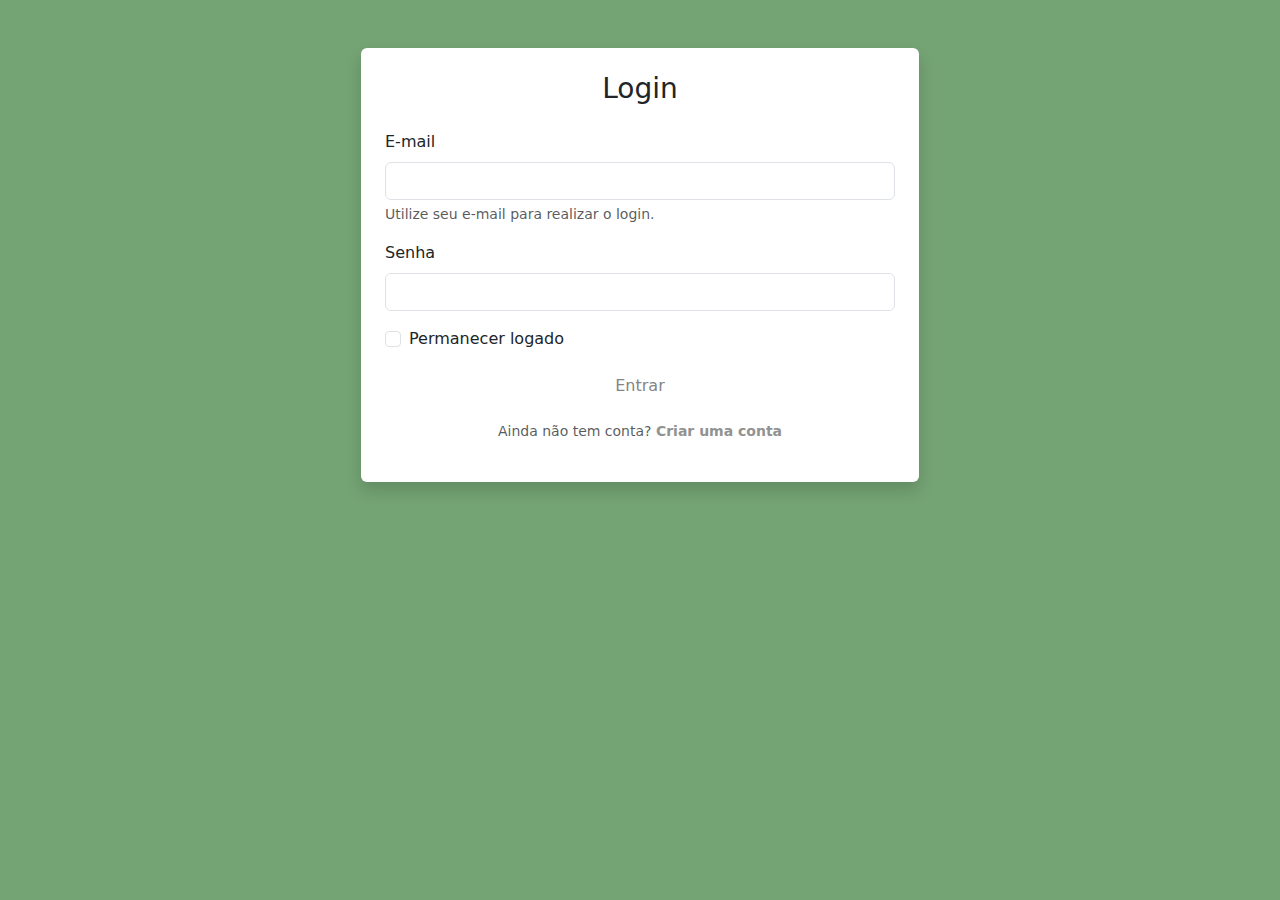
<file: index.html>
<!DOCTYPE html>
<html lang="pt-BR">
<head>
    <meta charset="UTF-8">
    <meta name="viewport" content="width=device-width, initial-scale=1.0">
    <title>Projeto Nikel</title>

    <!-- Bootstrap -->
    <link rel="stylesheet" href="https://cdn.jsdelivr.net/npm/bootstrap@5.2.1/dist/css/bootstrap.min.css">
    
    <!-- CSS -->
    <link rel="stylesheet" href="./css/style.css">
</head>

<body id="login">
    <main>
        <div class="container d-flex justify-content-center mt-5">
            <div class="col-12 col-md-6">

                <!-- Formulário de Login -->
                <form id="login-form" class="p-4 bg-white rounded shadow">

                    <h3 class="text-center mb-4">Login</h3>

                    <div class="mb-3">
                        <label for="email-input" class="form-label">E-mail</label>
                        <input type="email" class="form-control" id="email-input" required>
                        <div class="form-text">Utilize seu e-mail para realizar o login.</div>
                    </div>

                    <div class="mb-3">
                        <label for="password-input" class="form-label">Senha</label>
                        <input type="password" class="form-control" id="password-input" required>
                    </div>

                    <div class="mb-3 form-check">
                        <input type="checkbox" class="form-check-input" id="session-check">
                        <label class="form-check-label" for="session-check">Permanecer logado</label>
                    </div>

                    <button type="submit" class="btn button-login w-100">Entrar</button>

                    <p id="link-conta" class="text-center mt-3 form-text" data-bs-toggle="modal" data-bs-target="#register-modal">
                        Ainda não tem conta?
                        <span class="link-default">Criar uma conta</span>
                    </p>
                </form>
            </div>
        </div>

        <!-- Modal de Cadastro -->
        <div class="modal fade" id="register-modal" tabindex="-1">
            <div class="modal-dialog">
                <div class="modal-content">

                    <div class="modal-header">
                        <h5 class="modal-title">Criar sua conta</h5>
                        <button type="button" class="btn-close" data-bs-dismiss="modal"></button>
                    </div>

                    <form id="create-form">
                        <div class="modal-body">

                            <div class="mb-3">
                                <label for="email-create-input" class="form-label">E-mail</label>
                                <input type="email" class="form-control" id="email-create-input" required>
                                <div class="form-text">Utilize seu e-mail para criar a conta.</div>
                            </div>

                            <div class="mb-3">
                                <label for="password-create-input" class="form-label">Senha</label>
                                <input type="password" class="form-control" id="password-create-input" required>
                                <div class="form-text">Escolha uma senha fácil de lembrar.</div>
                            </div>

                        </div>

                        <div class="modal-footer">
                            <button type="button" class="btn btn-secondary button-cancel" data-bs-dismiss="modal">Cancelar</button>
                            <button type="submit" class="btn button-default">Criar conta</button>
                        </div>
                    </form>

                </div>
            </div>
        </div>

    </main>


    <script src="https://cdn.jsdelivr.net/npm/bootstrap@5.2.1/dist/js/bootstrap.bundle.min.js"></script>
    

    <script src="./js/index.js"></script>
</body>
</html>
</file>
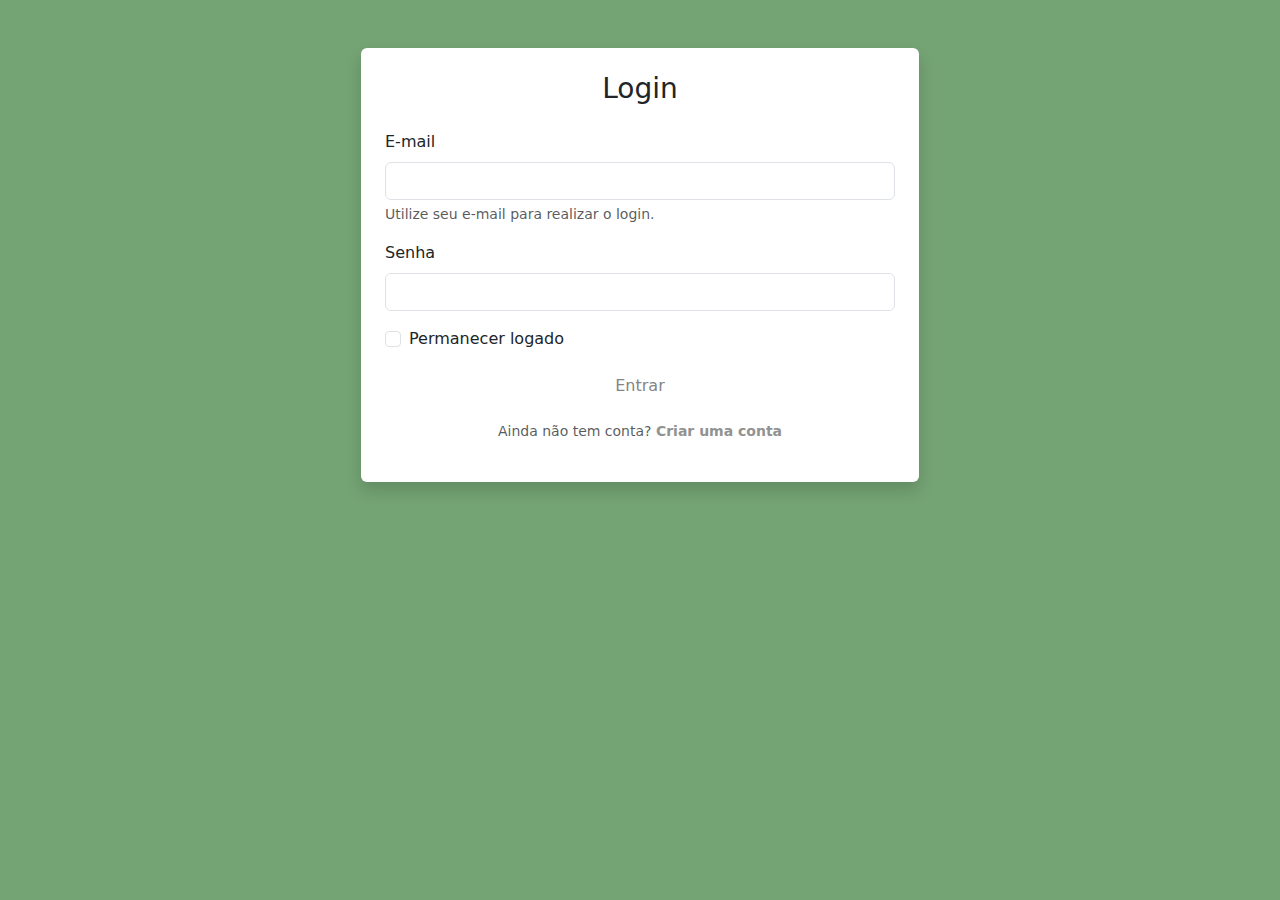
<file: home.html>
<!DOCTYPE html>
<html lang="pt-BR">
<head>
    <meta charset="UTF-8">
    <meta name="viewport" content="width=device-width, initial-scale=1.0">
    <title>Nikel Home</title>

    <!-- Bootstrap -->
    <link href="https://cdn.jsdelivr.net/npm/bootstrap@5.2.1/dist/css/bootstrap.min.css" rel="stylesheet">

    <!-- Ícones -->
    <link rel="stylesheet" href="https://cdn.jsdelivr.net/npm/bootstrap-icons@1.9.1/font/bootstrap-icons.css">

    <!-- CSS Interno -->
    <link rel="stylesheet" href="./css/style.css">
</head>

<body id="app">

<header>
    <nav class="navbar navbar-expand bg-white">
        <div class="container-fluid">

            <div class="collapse navbar-collapse justify-content-end">
                <div class="d-flex menu">

                    <a href="home.html" class="btn">
                        <i class="bi bi-house-door-fill fs-4 color-secundary"></i>
                    </a>

                    <a href="transaction.html" class="btn">
                        <i class="bi bi-currency-exchange fs-4"></i>
                    </a>

                    <div class="dropdown">
                        <button class="btn" data-bs-toggle="dropdown">
                            <i class="bi bi-person-circle fs-4"></i>
                        </button>

                        <ul class="dropdown-menu logout">
                            <li><button class="dropdown-item" id="button-logout">Sair</button></li>
                        </ul>
                    </div>

                </div>
            </div>

        </div>
    </nav>
</header>

<main>

    <div class="container-lg">

        <div class="row mt-4">
            <div class="col d-flex align-items-center">
                <i class="bi bi-cash-coin color-primary icon-detail"></i>
                <span class="fs-2 ms-2" id="total">R$00,00</span>
            </div>
        </div>

        <div class="row mt-3">
            <div class="col-12 info shadow-lg p-3">

                <div class="row text-center">
                    <div class="col-6">
                        <span class="fs-4">Entradas <i class="bi bi-arrow-down-circle fs-2"></i></span>
                    </div>
                    <div class="col-6">
                        <span class="fs-4">Saídas <i class="bi bi-arrow-up-circle fs-2"></i></span>
                    </div>

                    <hr class="my-3">
                </div>

                <div class="row">
                    <div class="col-6">
                        <div id="cash-in-list" class="p-0"></div>
                    </div>

                    <div class="col-6">
                        <div id="cash-out-list" class="p-0"></div>
                    </div>

                    <div class="col-12 mt-3 mb-4 text-center">
                        <button class="btn button-default" id="transactions-button">Ver todas</button>
                    </div>
                </div>

            </div>
        </div>

        <button class="btn button-float" data-bs-toggle="modal" data-bs-target="#transaction-modal">
            <i class="bi bi-plus"></i>
        </button>

    </div>

    <!-- Modal -->
    <div class="modal fade" id="transaction-modal" tabindex="-1">
        <div class="modal-dialog">
            <div class="modal-content">

                <div class="modal-header">
                    <h5 class="modal-title">Adicionar Lançamento</h5>
                    <button type="button" class="btn-close" data-bs-dismiss="modal"></button>
                </div>

                <form id="transaction-form">

                    <div class="modal-body">
                        <div class="mb-3">
                            <label class="form-label" for="value-input">Valor</label>
                            <input type="number" step="any" class="form-control" id="value-input" required>
                        </div>

                        <div class="mb-3">
                            <label class="form-label" for="description-input">Descrição</label>
                            <input type="text" class="form-control" id="description-input" required>
                        </div>

                        <div class="mb-3">
                            <label class="form-label" for="date-input">Data</label>
                            <input type="date" class="form-control" id="date-input" required>
                        </div>

                        <div class="mb-3">
                            <div class="form-check form-check-inline">
                                <input type="radio" class="form-check-input" name="type-input" value="1" checked>
                                <label class="form-check-label">Entrada</label>
                            </div>

                            <div class="form-check form-check-inline">
                                <input type="radio" class="form-check-input" name="type-input" value="2">
                                <label class="form-check-label">Saída</label>
                            </div>
                        </div>
                    </div>

                    <div class="modal-footer">
                        <button type="button" class="btn btn-secondary button-cancel" data-bs-dismiss="modal">Cancelar</button>
                        <button type="submit" class="btn button-default">Adicionar</button>
                    </div>

                </form>

            </div>
        </div>
    </div>

</main>

<!-- Scripts -->
<script src="https://cdn.jsdelivr.net/npm/bootstrap@5.2.1/dist/js/bootstrap.bundle.min.js"></script>
<script src="./js/home.js"></script>

</body>
</html>
</file>
<file: css/style.css>
:root {
    --primary: #74a374;
    --secondary: #929292;
    --light: #ffffff;
    --gray: #858585;
    --gradient-login: linear-gradient(120deg, #74a374);
    --gradient-app: linear-gradient(120deg, #ebebebad);
}
#login {
    background: var(--gradient-login);
}

#app {
    background: var(--gradient-app);
}
header {
    padding: 5px;
    background-color: var(--light);
    border-bottom: 1px solid #bebcbc;
}

.color-primary {
    color: var(--primary);
}

.color-secondary {
    color: var(--secondary);
}

.texto-branco {
    font-size: 15px;
    font-weight: 500;
    color: var(--light);
}

.icon-detail {
    font-size: 50px;
    margin-right: 10px;
    vertical-align: middle;
}

.info {
    background-color: var(--light);
    border-radius: 20px;
    padding: 20px 0;
}

.button-default,
.button-login,
.button-cancel {
    border-radius: 10px;
}

.button-default {
    background-color: var(--primary);
    color: var(--light);
}

.button-default:hover,
.button-login:hover {
    background-color: var(--secondary);
    color: var(--light);
}

.button-login {
    background-color: var(--light);
    color: var(--gray);
}

.button-float {
    position: fixed;
    bottom: 1rem;
    right: 2rem;
    height: 60px;
    width: 60px;

    font-size: 35px;
    padding: 0 !important;

    border-radius: 50%;
    border: 2px solid var(--primary);

    background-color: var(--primary);
    color: var(--light);

    transition: 0.2s ease;
}

.button-float:hover {
    border-color: var(--secondary);
    background-color: var(--light);
    color: var(--secondary);
}

.link-default {
    color: var(--secondary); 
    font-weight: 600;
}

.link-default:hover {
    color: var(--primary);
}

.menu {
    margin-right: 20px;
}

.logout {
    min-width: 5rem !important;
}
</file>
